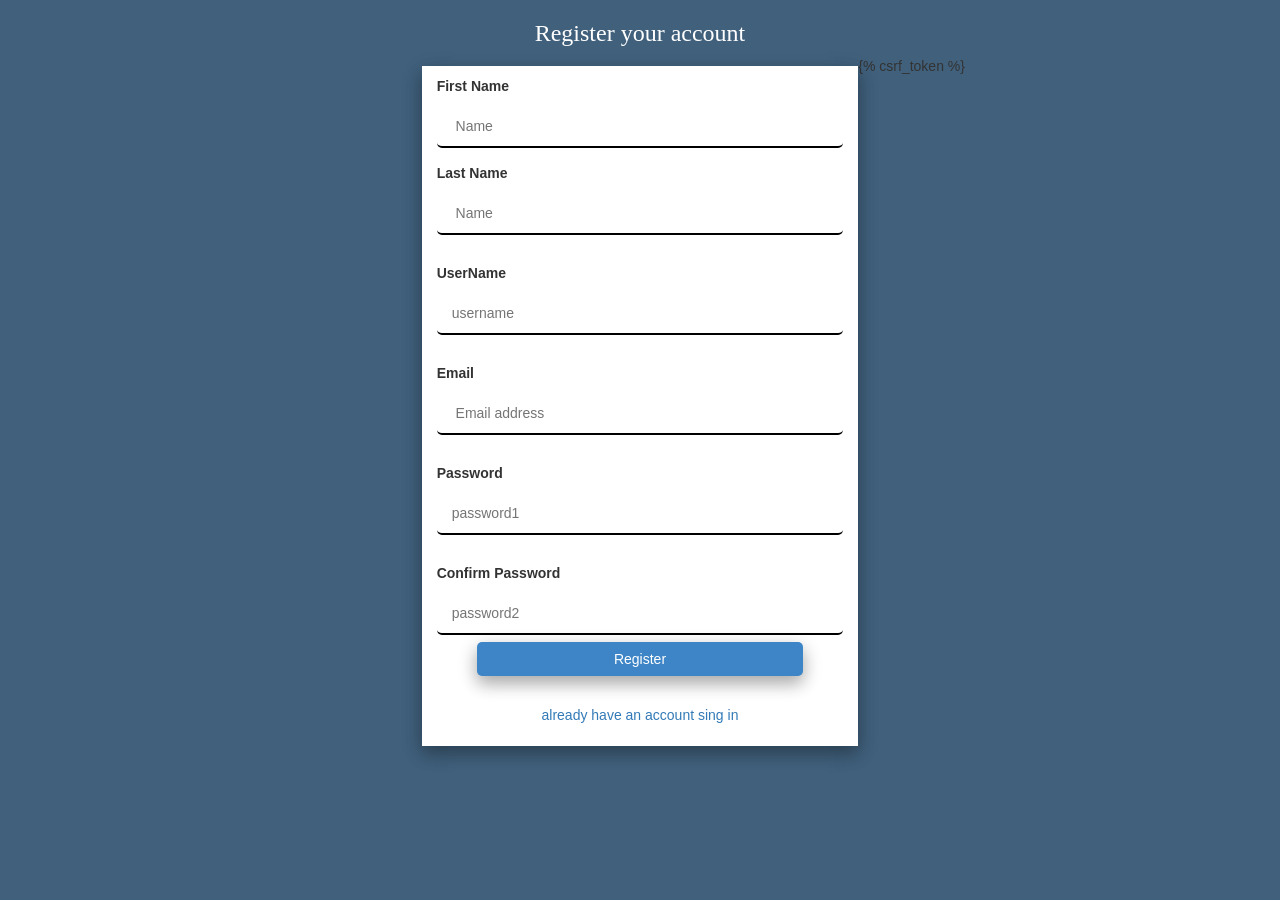
<file: apps/templates/apps/registration.html>
<!DOCTYPE html>
<html>
<head>
  
  <title>registeration | AAK</title>
<!-- Latest compiled and minified CSS -->
<link rel="stylesheet" href="https://maxcdn.bootstrapcdn.com/bootstrap/3.4.1/css/bootstrap.min.css">

<!-- jQuery library -->
<script src="https://ajax.googleapis.com/ajax/libs/jquery/3.7.1/jquery.min.js"></script>

<!-- Latest compiled JavaScript -->
<script src="https://maxcdn.bootstrapcdn.com/bootstrap/3.4.1/js/bootstrap.min.js"></script>
<style type="text/css">

  body{
  background:#3f536c;
    background-color: #40607c ;
  }

  #one{
    height: 680px;
    background-color: white;
    margin-top: 10px;

  }


  #one {
  box-shadow: 0 8px 16px 0 rgba(0,0,0,0.2), 0 6px 20px 0 rgba(0,0,0,0.19);
}
  input[type=text], input[type=password] {
     width: 100%;
  padding: 10px 15px;
  margin: 5px 0;
  border-radius: 5px;
  border: none;
  background-color: whitesmoke;
  
    }



    button{
    background-color: #3D85C6;
  color: white;
  padding: 7px 11px;
  margin: 2px 0;
  width: 80%;
  border: none;
  border-radius:5px;
  }

button {
  box-shadow: 0 8px 16px 0 rgba(0,0,0,0.2), 0 6px 20px 0 rgba(0,0,0,0.19);
  align-items: center;
}
.reg{
  color: white;
  font-family: cursive;
  text-align: center;

}
    
</style>

</head>
<body>

 <div class="row">

  <div class="col-12 col-md-12 col-sm-0" id="up">
      <h3 class="reg">Register your account</h3>
  </div>
  <div class="col-lg-4 col-md-4 col-sm-1"></div>
                     <!-- main row -->

 <form action="register" method="post">
             {% csrf_token %}   
  <div class="col-lg-4 col-md-4 col-sm-10" id="one">

           <label style="margin-top:10px;font-size: 14px;" >First Name</label>
    <input type="text" name="first_name" placeholder=" Name" style="border: none; outline: none;border-bottom: 2px solid black; background: no-repeat;width: 100%;" >
    <label style="margin-top:10px;font-size: 14px;" >Last Name</label>
    <input type="text" name="last_name" placeholder=" Name" style="border: none; outline: none;border-bottom: 2px solid black; background: no-repeat;width: 100%;" >
    <label style="margin-top:23px;font-size: 14px;" >UserName</label>
    <input type="text" name="username"  placeholder="username" required="required" style="border: none; outline: none;border-bottom: 2px solid black;background: no-repeat;width: 100%;" >
    <label style="margin-top:23px;font-size: 14px;" >Email</label>
    <input type="text" name ="email" placeholder=" Email address" style="border: none; outline: none;border-bottom: 2px solid black;background: no-repeat;width: 100%;" >
   <label style="font-size: 14px;margin-top: 23px;" >Password</label>
    <input type="password" name="password1" placeholder="password1" required="required" style="border: none; outline: none;border-bottom: 2px solid black;background: no-repeat;width: 100%;" >
    
    <label style="font-size: 14px;margin-top: 23px;" >Confirm Password</label>
    <input type="password" name="password2" placeholder="password2" required="required" style="border: none; outline: none;border-bottom: 2px solid black;background: no-repeat;width: 100%;" >

   
                <div class="text-center">
                 <button>Register</button><br><br>

                <h5>
                  <a href="login">already have an account sing in</a>
                </h5>
                 </div>

      

</div>


      <div class="col-lg-4 col-md-4 col-sm-1">
        
      </div>
</div>
  
</body>
</html>
</file>
